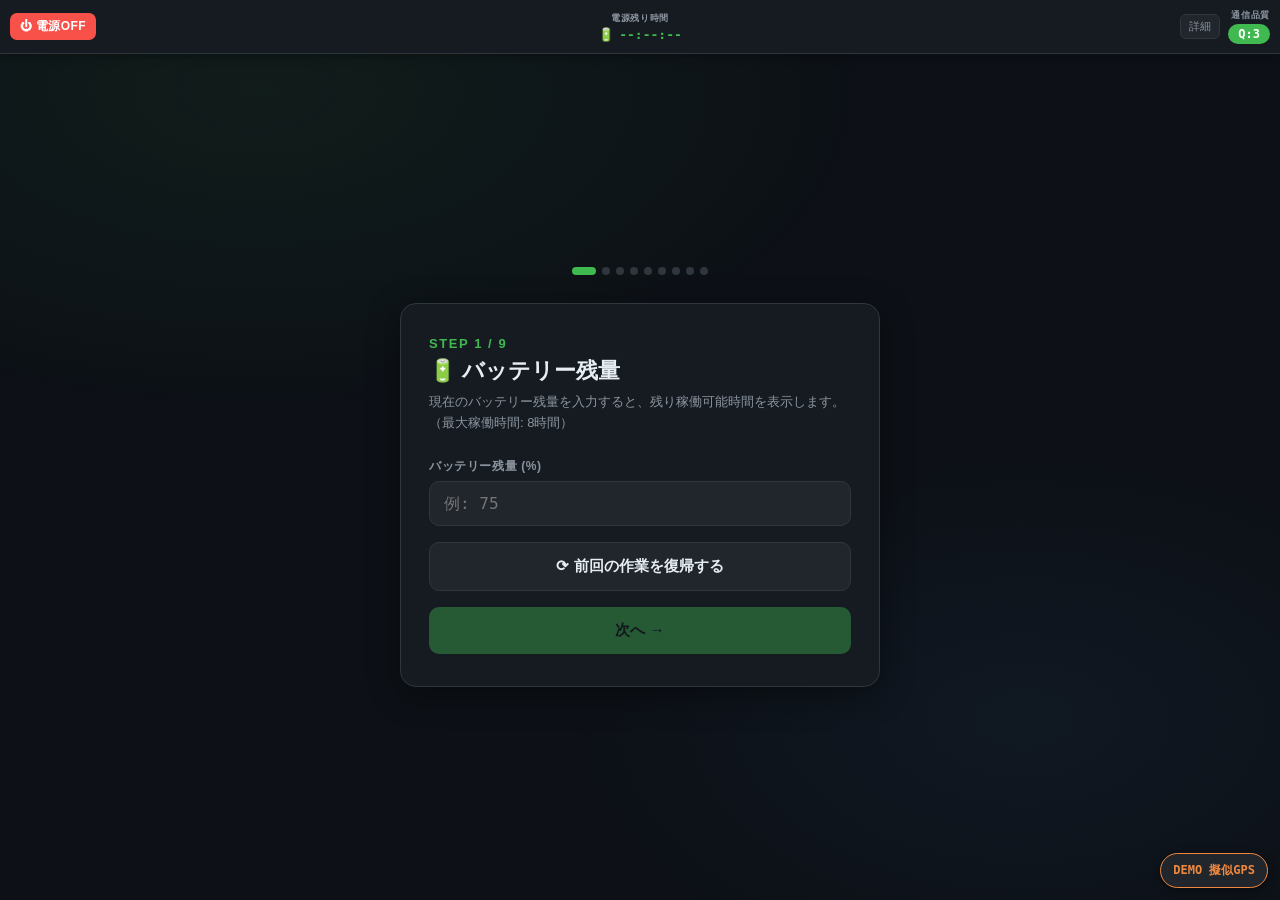
<file: docs/index.html>
<!DOCTYPE html>
<html lang="ja">
<head>
  <meta charset="UTF-8">
  <meta name="viewport" content="width=device-width, initial-scale=1.0">
  <title>Geo Field Studio（デモ）</title>

  <style>
    /* ===== CSS VARIABLES ===== */
    :root {
      --bg: #0d1117;
      --surface: #161b22;
      --surface2: #21262d;
      --border: #30363d;
      --accent: #3fb950;
      --accent2: #58a6ff;
      --warn: #f0883e;
      --danger: #f85149;
      --text: #e6edf3;
      --text2: #8b949e;
      --radius: 10px;
      --transition: 0.35s cubic-bezier(.4,0,.2,1);
    }

    * { box-sizing: border-box; margin: 0; padding: 0; }

    body {
      font-family: 'Noto Sans JP', sans-serif;
      background: var(--bg);
      color: var(--text);
      min-height: 100dvh;
      overflow-x: hidden;
    }

    /* ===== BACKGROUND TEXTURE ===== */
    body::before {
      content: '';
      position: fixed; inset: 0;
      background:
        radial-gradient(ellipse 80% 60% at 20% 10%, rgba(63,185,80,.07) 0%, transparent 60%),
        radial-gradient(ellipse 60% 50% at 80% 80%, rgba(88,166,255,.05) 0%, transparent 60%);
      pointer-events: none;
      z-index: 0;
    }

    /* ===== SCREENS ===== */
    .screen {
      position: fixed; top: 54px; left: 0; right: 0; bottom: 0;
      display: flex; flex-direction: column;
      align-items: center; justify-content: center;
      padding: 24px 20px;
      opacity: 0;
      pointer-events: none;
      transition: opacity var(--transition);
      overflow-y: auto;
      z-index: 1;
    }
    .screen.active {
      opacity: 1;
      pointer-events: all;
    }

    /* ===== CARD ===== */
    .card {
      background: var(--surface);
      border: 1px solid var(--border);
      border-radius: 16px;
      padding: 32px 28px;
      width: 100%;
      max-width: 480px;
      box-shadow: 0 8px 32px rgba(0,0,0,.4);
    }

    /* ===== STEP INDICATOR ===== */
    .step-indicator {
      display: flex; gap: 6px;
      justify-content: center;
      margin-bottom: 28px;
    }
    .step-dot {
      width: 8px; height: 8px;
      border-radius: 50%;
      background: var(--border);
      transition: background .3s, width .3s;
    }
    .step-dot.done { background: var(--accent); }
    .step-dot.current {
      background: var(--accent);
      width: 24px; border-radius: 4px;
    }

    /* ===== TYPOGRAPHY ===== */
    .screen-title {
      font-size: 13px; font-weight: 700;
      letter-spacing: .12em; text-transform: uppercase;
      color: var(--accent);
      margin-bottom: 6px;
    }
    h2 {
      font-size: 22px; font-weight: 700;
      line-height: 1.3;
      margin-bottom: 6px;
    }
    .screen-desc {
      font-size: 13px; color: var(--text2);
      line-height: 1.6;
      margin-bottom: 24px;
    }

    /* ===== INPUTS ===== */
    .field { margin-bottom: 16px; }
    .field label {
      display: block;
      font-size: 12px; font-weight: 700;
      letter-spacing: .05em; text-transform: uppercase;
      color: var(--text2);
      margin-bottom: 6px;
    }
    input[type="number"], input[type="text"], select {
      width: 100%;
      background: var(--surface2);
      border: 1px solid var(--border);
      border-radius: var(--radius);
      padding: 12px 14px;
      font-size: 16px;
      font-family: 'DM Mono', monospace;
      color: var(--text);
      outline: none;
      transition: border-color .2s;
    }
    input:focus, select:focus { border-color: var(--accent2); }
    select { font-family: 'Noto Sans JP', sans-serif; font-size: 15px; }

    /* ===== RADIO GROUP ===== */
    .radio-group { display: flex; flex-direction: column; gap: 10px; }
    .radio-option {
      display: flex; align-items: center; gap: 12px;
      background: var(--surface2);
      border: 1px solid var(--border);
      border-radius: var(--radius);
      padding: 14px 16px;
      cursor: pointer;
      transition: border-color .2s, background .2s;
    }
    .radio-option:has(input:checked) {
      border-color: var(--accent2);
      background: rgba(88,166,255,.06);
    }
    .radio-option input[type="radio"] { accent-color: var(--accent2); width: 18px; height: 18px; }
    .radio-option .opt-label { font-size: 14px; font-weight: 700; }
    .radio-option .opt-desc { font-size: 12px; color: var(--text2); margin-top: 2px; }

    /* ===== BUTTONS ===== */
    .btn {
      display: block; width: 100%;
      padding: 14px;
      border: none; border-radius: var(--radius);
      font-size: 15px; font-weight: 700;
      font-family: 'Noto Sans JP', sans-serif;
      cursor: pointer;
      transition: opacity .2s, transform .1s;
    }
    .btn:active { transform: scale(.98); }
    .btn:disabled { opacity: .4; cursor: not-allowed; }

    .btn-primary {
      background: var(--accent);
      color: #0d1117;
    }
    .btn-secondary {
      background: var(--surface2);
      color: var(--text);
      border: 1px solid var(--border);
      margin-top: 10px;
    }
    .btn-danger {
      background: var(--danger);
      color: #fff;
    }
    .btn-warn {
      background: var(--warn);
      color: #0d1117;
    }

    /* ===== BATTERY DISPLAY ===== */
    #battery-result {
      background: var(--surface2);
      border: 1px solid var(--border);
      border-radius: var(--radius);
      padding: 16px;
      text-align: center;
      margin: 16px 0;
      display: none;
    }
    #battery-result .batt-time {
      font-size: 36px; font-weight: 700;
      font-family: 'DM Mono', monospace;
      color: var(--accent);
    }
    #battery-result .batt-label { font-size: 12px; color: var(--text2); margin-top: 4px; }

    /* ===== STATUS / INFO BOX ===== */
    .info-box {
      background: var(--surface2);
      border: 1px solid var(--border);
      border-radius: var(--radius);
      padding: 14px 16px;
      font-size: 13px;
      color: var(--text2);
      margin: 12px 0;
      line-height: 1.7;
    }
    .info-box.success { border-color: var(--accent); color: var(--accent); }
    .info-box.error   { border-color: var(--danger); color: var(--danger); }
    .info-box.warn    { border-color: var(--warn);   color: var(--warn); }

    /* ===== GNSS STATUS BADGE ===== */
    .fix-badge {
      display: inline-block;
      padding: 3px 10px;
      border-radius: 999px;
      font-size: 12px; font-weight: 700;
      color: #fff;
    }

    /* ===== PROGRESS BAR ===== */
    .progress-track {
      width: 100%; height: 4px;
      background: var(--surface2);
      border-radius: 2px;
      overflow: hidden;
      margin: 8px 0;
    }
    .progress-fill {
      height: 100%;
      background: var(--accent);
      border-radius: 2px;
      transition: width .4s ease;
    }

    /* ===== BACK BUTTON ===== */
    .btn-back {
      background: none;
      border: none;
      color: var(--text2);
      font-size: 13px;
      font-family: 'Noto Sans JP', sans-serif;
      cursor: pointer;
      padding: 0 0 16px 0;
      display: inline-flex;
      align-items: center;
      gap: 4px;
      transition: color .2s;
      width: auto;
    }
    .btn-back:hover { color: var(--text); }

    /* ===== TOP BAR ===== */
    #top-bar {
      position: fixed; top: 0; left: 0; right: 0;
      z-index: 300;
      height: 54px;
      background: var(--surface);
      border-bottom: 1px solid var(--border);
      display: flex;
      align-items: center;
      padding: 0 10px;
      box-shadow: 0 2px 8px rgba(0,0,0,.35);
    }
    .tb-cell {
      flex: 1;
      display: flex;
      flex-direction: column;
      align-items: flex-start;
      gap: 2px;
    }
    .tb-cell.tb-center { align-items: center; }
    .tb-cell.tb-right  { align-items: flex-end; }
    .tb-label {
      font-size: 9px; font-weight: 700;
      letter-spacing: .08em; text-transform: uppercase;
      color: var(--text2);
    }

    #shutdown-btn {
      background: var(--danger);
      border: none;
      border-radius: 7px;
      padding: 5px 10px;
      font-size: 12px; font-weight: 700;
      font-family: 'Noto Sans JP', sans-serif;
      color: #fff;
      cursor: pointer;
      display: flex; align-items: center; gap: 4px;
      transition: opacity .2s, transform .1s;
      letter-spacing: .03em;
      white-space: nowrap;
    }
    #shutdown-btn:hover { opacity: .85; }
    #shutdown-btn:active { transform: scale(.96); }

    #battery-bar {
      font-size: 13px; font-weight: 700;
      font-family: 'DM Mono', monospace;
      color: var(--accent);
      display: flex; align-items: center; gap: 5px;
      white-space: nowrap;
    }
    #battery-bar.warn   { color: var(--warn); }
    #battery-bar.danger { color: var(--danger); }

    #gnss-mini {
      font-size: 12px;
      font-family: 'DM Mono', monospace;
      color: var(--text2);
      display: flex; align-items: center;
    }

    /* ===== DISTANCE BOX (fixed bottom-right, non-draggable) ===== */
    #distance {
      position: fixed;
      font-size: 13px;
      text-align: center;
      bottom: 20px; right: 20px;
      width: 220px;
      max-height: 55vh;
      background: var(--surface);
      border: 1px solid var(--border);
      border-radius: 14px;
      padding: 12px;
      z-index: 9999;
      box-sizing: border-box;
      overflow: auto;
      touch-action: pan-y;
      cursor: default;
      display: none;
      box-shadow: 0 8px 32px rgba(0,0,0,.5);
    }
    /* ドラッグハンドルは非表示 */
    #distance-handle { display: none; }

    /* ===== target_view ===== */
    #target_view {
      font-size: 11px;
      font-family: 'DM Mono', monospace;
      white-space: pre-wrap;
      color: var(--text2);
      padding: 0 16px 8px;
    }

    /* ===== POINT LIST ===== */
    .point-list {
      max-height: 200px;
      overflow-y: auto;
      margin: 12px 0;
      border: 1px solid var(--border);
      border-radius: var(--radius);
    }
    .point-item {
      display: flex; align-items: center; gap: 10px;
      padding: 8px 12px;
      font-size: 12px;
      font-family: 'DM Mono', monospace;
      border-bottom: 1px solid var(--border);
      color: var(--text2);
    }
    .point-item:last-child { border-bottom: none; }
    .point-item.reached { color: var(--accent); }
    .point-item .p-num {
      font-weight: 700; min-width: 28px;
      color: var(--text2);
    }
    .point-item.reached .p-num { color: var(--accent); }
    .p-check { margin-left: auto; }

    /* ===== ARRIVAL LOG ===== */
    .log-entry {
      background: var(--surface2);
      border: 1px solid var(--border);
      border-radius: 8px;
      padding: 10px 14px;
      margin-bottom: 8px;
      font-size: 12px;
      font-family: 'DM Mono', monospace;
      color: var(--text2);
      line-height: 1.7;
    }
    .log-entry .log-num {
      font-weight: 700;
      color: var(--accent);
    }

    /* ===== HIDDEN ===== */
    .hidden { display: none !important; }

    /* ===== SPINNER ===== */
    .spinner {
      display: inline-block;
      width: 20px; height: 20px;
      border: 2px solid var(--border);
      border-top-color: var(--accent);
      border-radius: 50%;
      animation: spin .8s linear infinite;
      vertical-align: middle;
      margin-right: 6px;
    }
    @keyframes spin { to { transform: rotate(360deg); } }

    /* ===== DIRECTION CANVAS ===== */
    #direction-arrow { display: block; margin: 0 auto; }

    /* ===== SCROLLBAR ===== */
    ::-webkit-scrollbar { width: 4px; }
    ::-webkit-scrollbar-track { background: var(--surface2); }
    ::-webkit-scrollbar-thumb { background: var(--border); border-radius: 2px; }

    /* ===== MOBILE ADJUST ===== */
    @media (max-width: 480px) {
      .card { padding: 24px 18px; }
      h2 { font-size: 19px; }
    }

    /* ===== position_view inside distance box ===== */
    #position_view {
      font-size: 12px;
      font-family: 'DM Mono', monospace;
      white-space: pre-wrap;
      text-align: left;
      padding: 6px 12px;
      color: var(--text);
    }

    /* ===== nav button row ===== */
    .nav-row {
      display: flex; gap: 8px;
      margin-top: 10px;
    }
    .nav-row .btn { flex: 1; font-size: 13px; padding: 10px; }

    /* input-error */
    input.input-error { border-color: var(--danger) !important; }
  </style>

  <!-- Google Maps は削除済み -->
  <!-- デモ版: ラズパイの API をブラウザ内で再現する（tools/build_demo.py が挿入） -->
  <script src="demo/geographiclib-geodesic.min.js"></script>
  <script src="demo/mock-server.js"></script>
</head>

<body>

<!-- ========== TOP BAR ========== -->
<div id="top-bar">
  <div class="tb-cell">
    <button id="shutdown-btn" onclick="shutdownPi()" title="Raspberry Pi をシャットダウン">
      ⏻ 電源OFF
    </button>
  </div>
  <div class="tb-cell tb-center">
    <div class="tb-label">電源残り時間</div>
    <div id="battery-bar">🔋 <span id="battery-bar-time">--:--:--</span></div>
  </div>
  <div class="tb-cell tb-right" style="flex-direction:row; justify-content:flex-end; align-items:center; gap:8px;">
    <button id="debug-toggle-btn" onclick="toggleDebugPanel()" style="padding:4px 8px; font-size:11px; font-family:'DM Mono',monospace; background:var(--surface2); border:1px solid var(--border); border-radius:6px; color:var(--text2); cursor:pointer;">詳細</button>
    <div style="display:flex; flex-direction:column; align-items:flex-end; gap:2px;">
      <div class="tb-label">通信品質</div>
      <div id="gnss-mini"><span id="gnss-mini-status">初期化中</span></div>
    </div>
  </div>
</div>

<!-- ========== SCREEN 1: BATTERY ========== -->
<div class="screen active" id="screen-1">
  <div class="step-indicator" id="steps-1"></div>
  <div class="card">
    <div class="screen-title">Step 1 / 9</div>
    <h2>🔋 バッテリー残量</h2>
    <p class="screen-desc">現在のバッテリー残量を入力すると、残り稼働可能時間を表示します。（最大稼働時間: 8時間）</p>

    <div class="field">
      <label>バッテリー残量 (%)</label>
      <input type="number" id="battery-pct" min="0" max="100" step="1" placeholder="例: 75">
    </div>

    <div id="battery-result">
      <div class="batt-time" id="battery-time-display">--:--</div>
      <div class="batt-label">残り稼働可能時間</div>
    </div>

    <button class="btn btn-secondary" id="btn-resume" onclick="resumeSession()">
      ⟳ 前回の作業を復帰する
    </button>
    <div id="resume-status" class="info-box hidden"></div>

    <button class="btn btn-primary" id="btn-1-next" onclick="startBatteryCountdown(); goToScreen(2)" style="margin-top:16px;" disabled>
      次へ →
    </button>
</div>
</div>
<div class="screen" id="screen-2">
  <div class="step-indicator" id="steps-2"></div>
  <div class="card">
    <button class="btn-back" onclick="goToScreen(1)">← 前の画面へ</button>
    <div class="screen-title">Step 2 / 9</div>
    <h2>🧭 コンパス許可</h2>
    <p class="screen-desc">方向矢印表示のため、デバイスのコンパス（方位センサー）へのアクセスを許可してください。</p>

    <div id="compass-status" class="info-box">コンパスの許可が必要です</div>

    <button class="btn btn-primary" id="btn-compass" onclick="requestCompass()">
      コンパスを有効化する
    </button>
    <button class="btn btn-secondary" onclick="goToScreen(3)">スキップ（PCなど）</button>
</div>
</div>

<!-- ========== SCREEN 3: GNSS START ========== -->
<div class="screen" id="screen-3">
  <div class="step-indicator" id="steps-3"></div>
  <div class="card">
    <button class="btn-back" onclick="goToScreen(2)">← 前の画面へ</button>
    <div class="screen-title">Step 3 / 9</div>
    <h2>📡 現在地の取得</h2>
    <p class="screen-desc">GNSSレシーバーからの位置情報の受信を開始します。</p>

    <div id="gnss-start-status" class="info-box">まだ開始していません</div>
    <div id="gnss-live" class="info-box hidden"></div>

    <button class="btn btn-primary" id="btn-start-gnss" onclick="startGNSS()">
      現在地の取得を開始
    </button>
    <button class="btn btn-secondary" id="btn-3-next" onclick="goToScreen(4)" disabled>
      次へ →
    </button>
</div>
</div>

<!-- ========== SCREEN 4: BASE POINT ========== -->
<div class="screen" id="screen-4">
  <div class="step-indicator" id="steps-4"></div>
  <div class="card">
    <button class="btn-back" onclick="goToScreen(3)">← 前の画面へ</button>
    <div class="screen-title">Step 4 / 9</div>
    <h2>📍 基準点（CP）の設定</h2>
    <p class="screen-desc">植林の基準となる地点を設定します。</p>

    <div class="field">
      <label>設定方法</label>
      <select id="cp_mode" autocomplete="off" onchange="toggleCPMode()">
        <option value="auto" data-desc="GNSSで現在地を測定して基準点に設定" selected>現在地から取得（10秒平均）</option>
        <option value="manual" data-desc="既知の座標を直接入力">緯度経度を手入力</option>
        <option value="plan" data-desc="植林座標の JSON を読み込んでナビへ直行">計画ファイルから読み込む</option>
      </select>
      <div id="cp_mode_desc" style="font-size:12px; color:var(--text2); margin-top:6px;">GNSSで現在地を測定して基準点に設定</div>
    </div>

    <!-- PLAN MODE -->
    <div id="cp-plan" class="hidden">
      <button class="btn btn-secondary" style="margin-top:0;" onclick="document.getElementById('plan-file').click()">
        📂 ファイルを選ぶ（JSON）
      </button>
      <input type="file" id="plan-file" accept=".json,application/json" class="hidden" onchange="loadPlanFile(this)">
      <div id="plan-status" class="info-box hidden"></div>
      <div id="plan-select-wrap" class="field hidden">
        <label>作業する区画</label>
        <select id="plan-plot-select"></select>
      </div>
      <button class="btn btn-primary hidden" id="btn-plan-start" onclick="startPlanPlot(Number(document.getElementById('plan-plot-select').value))">
        この区画でナビ開始 →
      </button>
    </div>

    <!-- AUTO MODE -->
    <div id="cp-auto">
      <button class="btn btn-primary" id="get_cp_button" onclick="getCPPosition()">
        現在地を取得（10秒平均）
      </button>
      <div id="cp_status" class="info-box hidden"></div>
    </div>

    <!-- MANUAL MODE -->
    <div id="cp-manual" class="hidden">
      <div class="field">
        <label>貼付け（緯度, 経度）</label>
        <input type="text" id="cp_paste" placeholder="32.87..., 130.74..." onblur="tryPasteCP()">
      </div>
      <div class="field">
        <label>CP 緯度</label>
        <input type="text" id="cp_lat" inputmode="decimal" readonly>
      </div>
      <div class="field">
        <label>CP 経度</label>
        <input type="text" id="cp_lon" inputmode="decimal" readonly>
      </div>
      <button class="btn btn-secondary" onclick="validateAndLockCP()">座標を確定</button>
      <div id="cp_manual_status" class="info-box hidden"></div>
    </div>



    <button class="btn btn-primary" id="btn-4-next" onclick="goToScreen(5)" disabled style="margin-top:16px;">
      次へ →
    </button>
</div>
</div>

<!-- ========== SCREEN 5: TREE PARAMS ========== -->
<div class="screen" id="screen-5">
  <div class="step-indicator" id="steps-5"></div>
  <div class="card">
    <button class="btn-back" onclick="goToScreen(4)">← 前の画面へ</button>
    <div class="screen-title">Step 5 / 9</div>
    <h2>🌲 植林パラメータ</h2>
    <p class="screen-desc">植林間隔と本数を指定してください。</p>

    <div id="tree-preview-wrap" style="margin-bottom:20px;">
      <canvas id="tree-preview-canvas" width="260" height="220" style="display:block; margin:0 auto; max-width:100%;"></canvas>
      <div id="tree-preview-info" style="font-size:12px; color:var(--text2); text-align:center; margin-top:8px; line-height:1.6;"></div>
    </div>

    <div class="field">
      <label>縦方向</label>
      <div style="display:flex; gap:10px;">
        <div style="flex:1;">
          <div style="font-size:11px; color:var(--text2); margin-bottom:4px;">間隔 (m)</div>
          <input type="number" id="tree_space_height" step="0.1" min="0.1" placeholder="例: 2.0">
        </div>
        <div style="flex:1;">
          <div style="font-size:11px; color:var(--text2); margin-bottom:4px;">本数</div>
          <input type="number" id="tree_height" step="1" min="1" placeholder="例: 10">
        </div>
      </div>
    </div>
    <div class="field">
      <label>横方向</label>
      <div style="display:flex; gap:10px;">
        <div style="flex:1;">
          <div style="font-size:11px; color:var(--text2); margin-bottom:4px;">間隔 (m)</div>
          <input type="number" id="tree_space_width" step="0.1" min="0.1" placeholder="例: 2.0">
        </div>
        <div style="flex:1;">
          <div style="font-size:11px; color:var(--text2); margin-bottom:4px;">本数</div>
          <input type="number" id="tree_width" step="1" min="1" placeholder="例: 10">
        </div>
      </div>
    </div>

    <button class="btn btn-primary" id="btn-5-next" onclick="validateTreeParams()" style="margin-top:8px;">
      次へ →
    </button>
</div>
</div>

<!-- ========== SCREEN 6: AZIMUTH ========== -->
<div class="screen" id="screen-6">
  <div class="step-indicator" id="steps-6"></div>
  <div class="card">
    <button class="btn-back" onclick="goToScreen(5)">← 前の画面へ</button>
    <div class="screen-title">Step 6 / 9</div>
    <h2>🧭 方位角の指定</h2>
    <p class="screen-desc">植林ポイントを配置する方向（方位角）を決定します。</p>

    <div class="radio-group" style="margin-bottom:16px;">
      <label class="radio-option">
        <input type="radio" id="mode_ref" name="azimuth_mode" value="ref" checked onchange="toggleAzimuthInput()">
        <div>
          <div class="opt-label">参照点を現在地で指定</div>
          <div class="opt-desc">現在地をその場で測定して方位角を算出</div>
        </div>
      </label>
      <label class="radio-option">
        <input type="radio" id="mode_manual" name="azimuth_mode" value="manual" onchange="toggleAzimuthInput()">
        <div>
          <div class="opt-label">方位角を手入力</div>
          <div class="opt-desc">0〜360° で直接入力</div>
        </div>
      </label>
    </div>

    <!-- REF MODE -->
    <div id="ref-inputs">
      <button class="btn btn-primary" id="get_ref_button" onclick="getRefPosition()">
        参照点の位置情報を取得
      </button>
      <div class="field" style="margin-top:12px;">
        <label>参照点 緯度</label>
        <input type="text" id="ref_lat" readonly>
      </div>
      <div class="field">
        <label>参照点 経度</label>
        <input type="text" id="ref_lon" readonly>
      </div>
    </div>

    <!-- MANUAL AZIMUTH -->
    <div id="manual-azimuth-input" class="hidden">
      <div class="field">
        <label>方位角 (度)</label>
        <input type="number" id="manual_azimuth" min="0" max="360" step="0.1" placeholder="例: 0.0 (北)">
      </div>
    </div>

    <div id="azimuth-status" class="info-box hidden"></div>

    <button class="btn btn-primary" id="btn-calculate" onclick="calculatePoints()" style="margin-top:8px;">
      植林ポイントを決定して次へ →
    </button>
</div>
</div>

<!-- ========== SCREEN 7: ARRIVAL RADIUS ========== -->
<div class="screen" id="screen-7">
  <div class="step-indicator" id="steps-7"></div>
  <div class="card">
    <button class="btn-back" onclick="goToScreen(radiusBackScreen)">← 前の画面へ</button>
    <div class="screen-title">Step 7 / 9</div>
    <h2>🎯 到達半径の指定</h2>
    <p class="screen-desc">目標地点からこの距離以内に入ったら「到着」と判定します。</p>

    <div class="field">
      <label>到達半径 (cm)</label>
      <input type="number" id="arrival_radius_cm" min="1" step="1" value="10" inputmode="decimal">
    </div>
    <div class="nav-row" style="margin-bottom:8px;">
      <button class="btn btn-secondary" style="margin-top:0;" onclick="setArrivalRadiusPreset(10)">10 cm</button>
      <button class="btn btn-secondary" style="margin-top:0;" onclick="setArrivalRadiusPreset(30)">30 cm</button>
      <button class="btn btn-secondary" style="margin-top:0;" onclick="setArrivalRadiusPreset(100)">1 m</button>
    </div>

    <div id="radius-status" class="info-box hidden"></div>

    <button class="btn btn-primary" onclick="applyArrivalRadius()" style="margin-top:8px;">
      ナビ開始 →
    </button>
</div>
</div>

<!-- ========== SCREEN 8: NAVIGATION ========== -->
<div class="screen" id="screen-8" style="gap:0; padding:16px 20px 32px; justify-content:space-between;">
  <div class="step-indicator" id="steps-8"></div>

  <!-- 矢印 + 距離(cm) -->
  <div style="display:flex; flex-direction:column; align-items:center; flex:1; justify-content:center; gap:10px;">
    <canvas id="direction-arrow" width="220" height="220"></canvas>
    <div id="nav-dist-cm" style="font-size:52px; font-weight:700; font-family:'DM Mono',monospace; color:var(--accent); line-height:1;">--</div>
    <div style="font-size:14px; color:var(--text2); letter-spacing:.05em;">cm</div>
    <div id="nav-radius" style="font-size:12px; color:var(--text2);">到達半径 10 cm</div>
  </div>

  <!-- 進捗 -->
  <div style="width:100%; max-width:400px; margin:0 auto 16px;">
    <div style="display:flex; align-items:center; gap:10px; margin-bottom:6px; justify-content:center;">
      <span style="font-size:13px; color:var(--text2);">進捗</span>
      <span id="nav-progress-text" style="font-size:13px; font-family:'DM Mono',monospace;">0 / 0</span>
    </div>
    <div class="progress-track">
      <div class="progress-fill" id="nav-progress-bar" style="width:0%"></div>
    </div>
  </div>

  <!-- 前へ戻る + スキップ + DBG -->
  <div class="nav-row" style="width:100%; max-width:400px; margin:0 auto 12px;">
    <button class="btn btn-secondary" id="prev_point_button" onclick="goBackToPreviousPoint()" disabled>← 前へ戻る</button>
    <button class="btn btn-secondary" id="skip_point_button" onclick="skipCurrentPoint()" disabled>スキップ →</button>
  </div>

  <!-- 完了 -->
  <button class="btn btn-primary" id="btn-8-next" onclick="goToScreen(9)" disabled style="width:100%; max-width:400px; margin:0 auto; display:block;">
    完了
  </button>
</div>

<!-- ========== SCREEN 9: FINISH ========== -->
<div class="screen" id="screen-9">
  <div class="step-indicator" id="steps-9"></div>
  <div class="card">
    <button class="btn-back" onclick="goToScreen(8)">← 前の画面へ</button>
    <div class="screen-title">Step 9 / 9</div>
    <h2>🎉 作業完了</h2>
    <p class="screen-desc">すべての植林ポイントへの誘導が完了しました。到着ログをダウンロードできます。</p>

    <div id="finish-summary" class="info-box success"></div>

    <button class="btn btn-primary" onclick="downloadArrivalsCSV()" style="margin-top:16px;">
      📥 到着ログ CSV をダウンロード
    </button>
    <button class="btn btn-secondary" onclick="clearArrivals()">
      🗑️ 到着ログをクリア
    </button>
  </div>
</div>

<!-- ========== FLOATING DISTANCE BOX ========== -->
<div id="distance">
  <!-- filled by initializeDistanceView() -->
</div>

<!-- ========== GNSS MONITOR (hidden, used by script) ========== -->
<pre id="target_view" style="display:none;"></pre>
<div id="status" style="display:none;"></div>

<!-- ========== DEBUG PANEL ========== -->
<div id="debug-panel" style="
  display:none; position:fixed; top:60px; left:8px; right:8px;
  max-height:60vh; overflow-y:auto; z-index:99999;
  background:#0d1117; border:1.5px solid #f85149;
  border-radius:12px; font-family:'DM Mono',monospace; font-size:11px;
  color:#e6edf3; box-shadow:0 8px 32px rgba(248,81,73,.35);
">
  <div style="
    display:flex; align-items:center; justify-content:space-between;
    padding:8px 12px; border-bottom:1px solid #30363d;
    background:#161b22; border-radius:12px 12px 0 0;
  ">
    <span style="font-weight:700; color:#f85149; letter-spacing:.06em;">🐛 DEBUG PANEL — STEP7</span>
    <button onclick="document.getElementById('debug-panel').style.display='none'"
      style="background:#f85149;border:none;border-radius:6px;color:#fff;
             padding:2px 8px;font-size:12px;cursor:pointer;font-weight:700;">✕</button>
  </div>

  <!-- State grid -->
  <div style="display:grid; grid-template-columns:1fr 1fr; gap:1px; background:#30363d; border-bottom:1px solid #30363d;">
    <div style="background:#0d1117; padding:8px 10px;">
      <div style="color:#8b949e; font-size:10px; margin-bottom:2px;">WATCH LOOP</div>
      <div id="dbg-watch" style="color:#3fb950;">--</div>
    </div>
    <div style="background:#0d1117; padding:8px 10px;">
      <div style="color:#8b949e; font-size:10px; margin-bottom:2px;">IN-FLIGHT</div>
      <div id="dbg-inflight">--</div>
    </div>
    <div style="background:#0d1117; padding:8px 10px;">
      <div style="color:#8b949e; font-size:10px; margin-bottom:2px;">POINT IDX / TOTAL</div>
      <div id="dbg-idx">--</div>
    </div>
    <div style="background:#0d1117; padding:8px 10px;">
      <div style="color:#8b949e; font-size:10px; margin-bottom:2px;">COMPASS °</div>
      <div id="dbg-compass">--</div>
    </div>
    <div style="background:#0d1117; padding:8px 10px;">
      <div style="color:#8b949e; font-size:10px; margin-bottom:2px;">CURRENT LAT</div>
      <div id="dbg-lat">--</div>
    </div>
    <div style="background:#0d1117; padding:8px 10px;">
      <div style="color:#8b949e; font-size:10px; margin-bottom:2px;">CURRENT LON</div>
      <div id="dbg-lon">--</div>
    </div>
    <div style="background:#0d1117; padding:8px 10px;">
      <div style="color:#8b949e; font-size:10px; margin-bottom:2px;">LAST DIST (m)</div>
      <div id="dbg-dist">--</div>
    </div>
    <div style="background:#0d1117; padding:8px 10px;">
      <div style="color:#8b949e; font-size:10px; margin-bottom:2px;">THRESHOLD (m)</div>
      <div id="dbg-thresh">--</div>
    </div>
    <div style="background:#0d1117; padding:8px 10px;">
      <div style="color:#8b949e; font-size:10px; margin-bottom:2px;">FIX QUALITY</div>
      <div id="dbg-fix">--</div>
    </div>
    <div style="background:#0d1117; padding:8px 10px;">
      <div style="color:#8b949e; font-size:10px; margin-bottom:2px;">LAST POLL AGO</div>
      <div id="dbg-poll-age">--</div>
    </div>
    <div style="background:#0d1117; padding:8px 10px;">
      <div style="color:#8b949e; font-size:10px; margin-bottom:2px;">CPU TEMP</div>
      <div id="dbg-temp">--</div>
    </div>
    <div style="background:#0d1117; padding:8px 10px;">
      <div style="color:#8b949e; font-size:10px; margin-bottom:2px;">GNSS接続</div>
      <div id="dbg-gnss-conn">--</div>
    </div>
  </div>

  <!-- Target coords -->
  <div style="padding:8px 10px; border-bottom:1px solid #30363d;">
    <div style="color:#8b949e; font-size:10px; margin-bottom:2px;">TARGET POINT COORDS [lon, lat]</div>
    <div id="dbg-target" style="color:#58a6ff;">--</div>
  </div>

  <!-- Log -->
  <div style="padding:8px 10px 4px;">
    <div style="display:flex;justify-content:space-between;align-items:center;margin-bottom:4px;">
      <span style="color:#8b949e; font-size:10px;">EVENT LOG (最新20件)</span>
      <button onclick="debugClearLog()"
        style="background:#21262d;border:1px solid #30363d;border-radius:4px;
               color:#8b949e;font-size:10px;padding:1px 6px;cursor:pointer;">CLR</button>
    </div>
    <div id="dbg-log" style="max-height:120px; overflow-y:auto; color:#8b949e; line-height:1.7;"></div>
  </div>
</div>


<!-- ========== HIDDEN FORM FIELDS (used by script.js logic) ========== -->
<!-- shape is fixed to "tree" -->
<input type="hidden" id="shape" value="tree">
<!-- 到達判定の閾値は STEP7 で指定（arrival_radius_cm）。この値は使っていない -->
<input type="hidden" id="threshold-selector" value="high">

<script>
// ===== SESSION PERSISTENCE =====
const SESSION_KEY = 'gfs_session_v1';

function saveSession(patch) {
  let s = {};
  try { s = JSON.parse(localStorage.getItem(SESSION_KEY) || '{}'); } catch {}
  Object.assign(s, patch);
  localStorage.setItem(SESSION_KEY, JSON.stringify(s));
}

function loadSession() {
  try { return JSON.parse(localStorage.getItem(SESSION_KEY) || '{}'); } catch { return {}; }
}

// ===== STEP DOTS =====
function renderStepDots() {
  const total = 9;
  for (let s = 1; s <= total; s++) {
    const el = document.getElementById(`steps-${s}`);
    if (!el) continue;
    el.innerHTML = '';
    for (let i = 1; i <= total; i++) {
      const d = document.createElement('div');
      d.className = 'step-dot' + (i < s ? ' done' : i === s ? ' current' : '');
      el.appendChild(d);
    }
  }
}
// ===== SCREEN TRANSITION =====
let currentScreen = 1;
function goToScreen(n) {
  const prev = document.getElementById(`screen-${currentScreen}`);
  const next = document.getElementById(`screen-${n}`);
  if (!next) return;
  // STEP8（ナビ）を離れるときは電力モニタのポーリングを止める
  if (currentScreen === 8 && n !== 8 && typeof stopPowerMonitor === 'function') {
    stopPowerMonitor();
  }
  prev.classList.remove('active');
  // fade: wait 1 frame then activate
  requestAnimationFrame(() => {
    requestAnimationFrame(() => {
      next.classList.add('active');
    });
  });
  currentScreen = n;
  saveSession({ currentScreen: n });

  document.getElementById('distance').style.display = 'none';

  if (n === 8) {
    startNavigation();
  }
  if (n === 9) {
    renderFinishScreen();
  }
}

// ===== BATTERY COUNTDOWN =====
let batteryEndTime = null;
let batteryCountdownInterval = null;

function startBatteryCountdown() {
  const pct = parseFloat(document.getElementById('battery-pct').value);
  if (isNaN(pct) || pct < 0 || pct > 100) return;
  const totalMs = (pct / 100) * 8 * 60 * 60 * 1000;
  batteryEndTime = Date.now() + totalMs;
  saveSession({ batteryEndTime });
  if (batteryCountdownInterval) clearInterval(batteryCountdownInterval);
  batteryCountdownInterval = setInterval(updateBatteryBar, 1000);
  updateBatteryBar();
}

function updateBatteryBar() {
  if (!batteryEndTime) return;
  const remaining = Math.max(0, batteryEndTime - Date.now());
  const h = Math.floor(remaining / 3600000);
  const m = Math.floor((remaining % 3600000) / 60000);
  const s = Math.floor((remaining % 60000) / 1000);
  document.getElementById('battery-bar-time').textContent =
    `${h}:${String(m).padStart(2,'0')}:${String(s).padStart(2,'0')}`;
  const bar = document.getElementById('battery-bar');
  bar.className = remaining < 20 * 60 * 1000 ? 'danger' : remaining < 60 * 60 * 1000 ? 'warn' : '';
  if (remaining <= 0) clearInterval(batteryCountdownInterval);
}

// ===== BATTERY =====
function setupBatteryInput() {
  document.getElementById('battery-pct').addEventListener('input', function() {
  const pct = parseFloat(this.value);
  const resultEl = document.getElementById('battery-result');
  const timeEl = document.getElementById('battery-time-display');
  const nextBtn = document.getElementById('btn-1-next');

  if (isNaN(pct) || pct < 0 || pct > 100) {
    resultEl.style.display = 'none';
    nextBtn.disabled = true;
    return;
  }
  const totalMins = (pct / 100) * 8 * 60;
  const h = Math.floor(totalMins / 60);
  const m = Math.round(totalMins % 60);
  timeEl.textContent = `${h}時間 ${String(m).padStart(2,'0')}分`;
  resultEl.style.display = 'block';
  nextBtn.disabled = false;

  saveSession({ batteryPct: pct });
  });
}

// ===== RESUME =====
function resumeSession() {
  const s = loadSession();
  const statusEl = document.getElementById('resume-status');
  statusEl.classList.remove('hidden');

  if (!s.currentScreen || s.currentScreen < 2) {
    statusEl.className = 'info-box error';
    statusEl.textContent = '保存されたセッションが見つかりません。';
    return;
  }

  // Restore battery
  if (s.batteryPct !== undefined) {
    const el = document.getElementById('battery-pct');
    el.value = s.batteryPct;
    el.dispatchEvent(new Event('input'));
  }

  // Restore battery countdown
  if (s.batteryEndTime && s.batteryEndTime > Date.now()) {
    batteryEndTime = s.batteryEndTime;
    if (batteryCountdownInterval) clearInterval(batteryCountdownInterval);
    batteryCountdownInterval = setInterval(updateBatteryBar, 1000);
    updateBatteryBar();
  }

  // Restore CP
  if (s.cp_lat && s.cp_lon) {
    const latEl = document.getElementById('cp_lat');
    const lonEl = document.getElementById('cp_lon');
    if (latEl) { latEl.value = s.cp_lat; latEl.readOnly = true; }
    if (lonEl) { lonEl.value = s.cp_lon; lonEl.readOnly = true; }
    document.getElementById('btn-4-next').disabled = false;
  }

  // Restore tree params
  if (s.tree_space_height) document.getElementById('tree_space_height').value = s.tree_space_height;
  if (s.tree_space_width)  document.getElementById('tree_space_width').value  = s.tree_space_width;
  if (s.tree_height) document.getElementById('tree_height').value = s.tree_height;
  if (s.tree_width)  document.getElementById('tree_width').value  = s.tree_width;
  drawTreePreview();

  // Restore ref
  if (s.ref_lat) document.getElementById('ref_lat').value = s.ref_lat;
  if (s.ref_lon) document.getElementById('ref_lon').value = s.ref_lon;

  // Restore corners
  if (s.corners && s.corners.length > 0) {
    corners = s.corners;
    nextPointIndex = s.nextPointIndex || 0;
    reached = s.reached || new Array(corners.length).fill(false);
  }

  // Restore arrival radius
  if (s.arrivalRadiusCm) {
    document.getElementById('arrival_radius_cm').value = s.arrivalRadiusCm;
    setArrivalThreshold(s.arrivalRadiusCm);
  }
  if (s.radiusBackScreen) radiusBackScreen = s.radiusBackScreen;

  // Restore arrival logs
  if (s.arrivalLogs && Array.isArray(s.arrivalLogs)) {
    arrivalLogs = s.arrivalLogs;
  }

  // STEP3以降に復帰する場合はコンパスと GNSS + 誘導システムを再起動
  if (s.currentScreen >= 3) {
    restartCompass();
    ensureGnssWatching();
  }

  statusEl.className = 'info-box success';
  statusEl.textContent = `セッションを復帰します。画面 ${s.currentScreen} から再開します。`;

  setTimeout(() => {
    goToScreen(Math.max(2, s.currentScreen));
    if (s.currentScreen >= 8) {
      document.getElementById('btn-8-next').disabled = nextPointIndex >= corners.length;
      updateNavProgress();
      updateNavButtons();
    }
  }, 800);
}

// コンパスを（再）起動する。ボタンクリックから呼ぶこと（iOS の requestPermission はユーザー操作が必要）
function restartCompass() {
  if (typeof DeviceOrientationEvent !== 'undefined' &&
      typeof DeviceOrientationEvent.requestPermission === 'function') {
    DeviceOrientationEvent.requestPermission()
      .then(state => { if (state === 'granted') listenOrientation(); })
      .catch(() => {});
  } else {
    listenOrientation();
  }
}

// GNSS の位置取得ループを（未開始なら）開始する
function ensureGnssWatching() {
  if (gnssStarted) return;
  gnssStarted = true;
  startWatching();
}

// ===== PLAN IMPORT (geo-field-studio-plan JSON) =====
// 計画ファイルの corners は [経度, 緯度] で、/calculate の結果と同じ形式なのでそのまま誘導に使う
let importedPlots = [];

function showPlanStatus(kind, text) {
  const el = document.getElementById('plan-status');
  el.className = 'info-box ' + kind;
  el.style.margin = '10px 0';
  el.style.padding = '10px 14px';
  el.textContent = text;
}

function loadPlanFile(input) {
  const file = input.files && input.files[0];
  input.value = ''; // 同じファイルを再選択できるように
  if (!file) return;
  const reader = new FileReader();
  reader.onload = () => {
    try {
      importedPlots = parsePlan(JSON.parse(reader.result));
      showPlanStatus('success', `✓ ${file.name}（${importedPlots.length} 区画）`);
    } catch (e) {
      importedPlots = [];
      showPlanStatus('error', `✕ 読み込めません：${e.message}`);
    }
    renderPlotChoices();
  };
  reader.onerror = () => showPlanStatus('error', '✕ ファイルを読み込めませんでした');
  reader.readAsText(file);
}

function parsePlan(plan) {
  if (plan?.format !== 'geo-field-studio-plan') throw new Error('geo-field-studio-plan 形式のファイルではありません');
  if (!Array.isArray(plan.plots)) throw new Error('区画（plots）がありません');
  const plots = plan.plots.map((p, i) => {
    const name = p?.name || `区画${i + 1}`;
    const pts = (Array.isArray(p?.corners) ? p.corners : []).map(c => [Number(c?.[0]), Number(c?.[1])]);
    const bad = pts.findIndex(([lon, lat]) =>
      !Number.isFinite(lon) || !Number.isFinite(lat) || Math.abs(lon) > 180 || Math.abs(lat) > 90);
    if (bad >= 0) throw new Error(`「${name}」の ${bad + 1} 番目の座標が不正です`);
    return { name, type: p?.type, corners: pts };
  }).filter(p => p.corners.length > 0);
  if (plots.length === 0) throw new Error('ポイントを含む区画がありません');
  return plots;
}

// 区画が 1 つでもプルダウンで表示（何を開始するか見えるように）。選択肢が 1 つなら操作不要
function renderPlotChoices() {
  const select = document.getElementById('plan-plot-select');
  select.innerHTML = '';
  const typeLabel = { dots: '植林点', rect: '区画の角' };
  importedPlots.forEach((plot, i) => {
    const opt = document.createElement('option');
    opt.value = String(i);
    opt.textContent = `${plot.name}（${typeLabel[plot.type] || plot.type || 'ポイント'} ${plot.corners.length} 点）`;
    select.appendChild(opt);
  });
  select.disabled = importedPlots.length <= 1;
  const hasPlots = importedPlots.length > 0;
  document.getElementById('plan-select-wrap').classList.toggle('hidden', !hasPlots);
  document.getElementById('btn-plan-start').classList.toggle('hidden', !hasPlots);
}

function startPlanPlot(i) {
  const plot = importedPlots[i];
  if (!plot) return;

  corners = plot.corners.map(c => c.slice());
  nextPointIndex = 0;
  reached = new Array(corners.length).fill(false);
  arrivalLogs = [];
  radiusBackScreen = 4;
  saveSession({ corners, nextPointIndex, reached, arrivalLogs, planName: plot.name, radiusBackScreen });

  // コンパス・GNSS は Step 2〜3 で開始済み。念のため GNSS だけ未開始なら開始する
  ensureGnssWatching();

  goToScreen(7);
}

// ===== COMPASS =====
function requestCompass() {
  const statusEl = document.getElementById('compass-status');
  const btn = document.getElementById('btn-compass');

  if (typeof DeviceOrientationEvent !== 'undefined' &&
      typeof DeviceOrientationEvent.requestPermission === 'function') {
    DeviceOrientationEvent.requestPermission()
      .then(state => {
        if (state === 'granted') {
          listenOrientation();
          saveSession({ compassGranted: true });
          statusEl.className = 'info-box success';
          statusEl.textContent = '✓ コンパスが有効になりました';
          btn.disabled = true;
          setTimeout(() => goToScreen(3), 800);
        } else {
          statusEl.className = 'info-box error';
          statusEl.textContent = '✕ コンパスの使用が拒否されました';
        }
      })
      .catch(e => {
        statusEl.className = 'info-box error';
        statusEl.textContent = 'エラー: ' + e;
      });
  } else {
    listenOrientation();
    saveSession({ compassGranted: true });
    statusEl.className = 'info-box success';
    statusEl.textContent = '✓ コンパスを開始しました（自動許可）';
    btn.disabled = true;
    setTimeout(() => goToScreen(3), 600);
  }
}

// ===== GNSS START =====
let gnssStarted = false;
function startGNSS() {
  if (gnssStarted) return;
  gnssStarted = true;

  const statusEl = document.getElementById('gnss-start-status');
  const liveEl = document.getElementById('gnss-live');
  const btn = document.getElementById('btn-start-gnss');
  const nextBtn = document.getElementById('btn-3-next');

  statusEl.textContent = '接続中...';
  btn.disabled = true;

  startWatching();

  // Check first response
  const checkInterval = setInterval(async () => {
    try {
      const r = await fetch('/location');
      if (!r.ok) return;
      const data = await r.json();
      if (data.lat !== null && data.lon !== null) {
        clearInterval(checkInterval);
        statusEl.className = 'info-box success';
        statusEl.textContent = '✓ 位置情報を受信しました';
        liveEl.classList.remove('hidden');
        liveEl.textContent = `緯度: ${data.lat?.toFixed(6)}\n経度: ${data.lon?.toFixed(6)}`;
        nextBtn.disabled = false;
        setTimeout(() => goToScreen(4), 800);
      } else {
        statusEl.textContent = '衛星を探しています...';
      }
    } catch {}
  }, 1000);
}

// ===== CP MODE TOGGLE =====
function toggleCPMode() {
  const select = document.getElementById('cp_mode');
  const mode = select.value || 'auto';
  document.getElementById('cp_mode_desc').textContent = select.selectedOptions[0]?.dataset.desc || '';
  document.getElementById('cp-auto').classList.toggle('hidden', mode !== 'auto');
  document.getElementById('cp-manual').classList.toggle('hidden', mode !== 'manual');
  document.getElementById('cp-plan').classList.toggle('hidden', mode !== 'plan');
  // 計画ファイルモードでは「この区画でナビ開始」が次へボタンの代わり
  document.getElementById('btn-4-next').classList.toggle('hidden', mode === 'plan');
  if (mode === 'manual') {
    // make cp_lat/lon editable
    const latEl = document.getElementById('cp_lat');
    const lonEl = document.getElementById('cp_lon');
    if (latEl) { latEl.readOnly = false; }
    if (lonEl) { lonEl.readOnly = false; }
  }
}

function tryPasteCP() {
  const paste = document.getElementById('cp_paste').value.trim();
  if (!paste) return;
  const parts = paste.split(/[,\s]+/).map(s => s.trim()).filter(Boolean);
  if (parts.length >= 2) {
    document.getElementById('cp_lat').value = parts[0];
    document.getElementById('cp_lon').value = parts[1];
    validateCP(false);
  }
}

function validateCP(showFeedback = true) {
  const latEl = document.getElementById('cp_lat');
  const lonEl = document.getElementById('cp_lon');
  if (!latEl || !lonEl) return false;
  const lat = Number(latEl.value);
  const lon = Number(lonEl.value);
  let ok = true;
  if (!Number.isFinite(lat) || lat < -90 || lat > 90) {
    ok = false; if (showFeedback) latEl.classList.add('input-error');
  } else { latEl.classList.remove('input-error'); }
  if (!Number.isFinite(lon) || lon < -180 || lon > 180) {
    ok = false; if (showFeedback) lonEl.classList.add('input-error');
  } else { lonEl.classList.remove('input-error'); }
  return ok;
}

function validateAndLockCP() {
  const statusEl = document.getElementById('cp_manual_status');
  if (validateCP(true)) {
    document.getElementById('cp_lat').readOnly = true;
    document.getElementById('cp_lon').readOnly = true;
    statusEl.classList.remove('hidden');
    statusEl.className = 'info-box success';
    statusEl.textContent = '✓ CP座標を確定しました';
    document.getElementById('btn-4-next').disabled = false;
    saveSession({
      cp_lat: document.getElementById('cp_lat').value,
      cp_lon: document.getElementById('cp_lon').value
    });
  } else {
    statusEl.classList.remove('hidden');
    statusEl.className = 'info-box error';
    statusEl.textContent = '✕ 有効な数値を入力してください';
  }
}

function callCPFilled(lat, lon) {
  const latEl = document.getElementById('cp_lat');
  const lonEl = document.getElementById('cp_lon');
  if (latEl) { latEl.value = String(lat); latEl.readOnly = true; }
  if (lonEl) { lonEl.value = String(lon); lonEl.readOnly = true; }
  const st = document.getElementById('cp_status');
  if (st) { st.classList.remove('hidden'); st.className = 'info-box success'; st.textContent = `✓ CP: ${lat.toFixed(6)}, ${lon.toFixed(6)}`; }
  document.getElementById('btn-4-next').disabled = false;
  saveSession({ cp_lat: String(lat), cp_lon: String(lon) });
}

// ===== TREE PARAMS VALIDATION =====
function validateTreeParams() {
  const spaceHeight = parseFloat(document.getElementById('tree_space_height').value);
  const spaceWidth  = parseFloat(document.getElementById('tree_space_width').value);
  const height = parseInt(document.getElementById('tree_height').value);
  const width  = parseInt(document.getElementById('tree_width').value);

  if (isNaN(spaceHeight) || spaceHeight <= 0 || isNaN(spaceWidth) || spaceWidth <= 0 ||
      isNaN(height) || height < 1 || isNaN(width) || width < 1) {
    alert('すべての値を正しく入力してください。');
    return;
  }
  saveSession({ tree_space_height: spaceHeight, tree_space_width: spaceWidth, tree_height: height, tree_width: width });
  goToScreen(6);
}

// ===== TREE PARAMS PREVIEW (縦横を視覚化する図) =====
function drawArrowLine(ctx, x1, y1, x2, y2, color) {
  const headLen = 7;
  ctx.strokeStyle = color;
  ctx.fillStyle = color;
  ctx.lineWidth = 1.5;
  ctx.beginPath();
  ctx.moveTo(x1, y1);
  ctx.lineTo(x2, y2);
  ctx.stroke();
  [[x1, y1, x2, y2], [x2, y2, x1, y1]].forEach(([fx, fy, tx, ty]) => {
    const angle = Math.atan2(ty - fy, tx - fx);
    ctx.beginPath();
    ctx.moveTo(tx, ty);
    ctx.lineTo(tx - headLen * Math.cos(angle - Math.PI / 6), ty - headLen * Math.sin(angle - Math.PI / 6));
    ctx.lineTo(tx - headLen * Math.cos(angle + Math.PI / 6), ty - headLen * Math.sin(angle + Math.PI / 6));
    ctx.closePath();
    ctx.fill();
  });
}

function drawTreePreview() {
  const canvas = document.getElementById('tree-preview-canvas');
  if (!canvas) return;
  const ctx = canvas.getContext('2d');
  const W = canvas.width, H = canvas.height;
  ctx.clearRect(0, 0, W, H);

  const spaceHeight = parseFloat(document.getElementById('tree_space_height').value) || 2.0;
  const spaceWidth  = parseFloat(document.getElementById('tree_space_width').value)  || 2.0;
  const countHeight = parseInt(document.getElementById('tree_height').value) || 10;
  const countWidth  = parseInt(document.getElementById('tree_width').value)  || 10;

  const lenV = Math.max(spaceHeight * (countHeight - 1), 0.01); // 縦方向の全長 (m)
  const lenH = Math.max(spaceWidth  * (countWidth  - 1), 0.01); // 横方向の全長 (m)

  const marginX = 50, marginTop = 40, marginBottom = 18;
  const drawW = W - marginX * 2;
  const drawH = H - marginTop - marginBottom;

  const scale = Math.min(drawW / lenH, drawH / lenV);
  const rectW = Math.max(lenH * scale, 4);
  const rectH = Math.max(lenV * scale, 4);
  const x0 = (W - rectW) / 2;
  const y0 = marginTop + (drawH - rectH) / 2;

  // 矩形（植林エリア）
  ctx.fillStyle = 'rgba(63,185,80,.12)';
  ctx.strokeStyle = '#3fb950';
  ctx.lineWidth = 2;
  ctx.fillRect(x0, y0, rectW, rectH);
  ctx.strokeRect(x0, y0, rectW, rectH);

  // 木の位置（多すぎる場合は省略。基準点(CP)だけは常に表示）
  if (countWidth <= 16 && countHeight <= 16) {
    ctx.fillStyle = '#e6edf3';
    for (let i = 0; i < countWidth; i++) {
      const px = x0 + (countWidth === 1 ? rectW / 2 : (i * rectW) / (countWidth - 1));
      for (let j = 0; j < countHeight; j++) {
        if (i === 0 && j === countHeight - 1) continue; // 基準点は後で赤く強調して描く
        const py = y0 + (countHeight === 1 ? rectH / 2 : (j * rectH) / (countHeight - 1));
        ctx.beginPath();
        ctx.arc(px, py, 2.5, 0, Math.PI * 2);
        ctx.fill();
      }
    }
  }

  // 基準点(CP) = i=0,j=countHeight-1（左下）を赤丸で強調
  ctx.fillStyle = '#f85149';
  ctx.beginPath();
  ctx.arc(x0, y0 + rectH, 4.5, 0, Math.PI * 2);
  ctx.fill();
  ctx.strokeStyle = '#0d1117';
  ctx.lineWidth = 1;
  ctx.stroke();

  // 横方向の矢印（上）
  const arrY = marginTop - 14;
  drawArrowLine(ctx, x0, arrY, x0 + rectW, arrY, '#58a6ff');
  ctx.fillStyle = '#58a6ff';
  ctx.font = 'bold 13px "Noto Sans JP", sans-serif';
  ctx.textAlign = 'center';
  ctx.textBaseline = 'middle';
  ctx.fillText('横', x0 + rectW / 2, arrY - 14);

  // 縦方向の矢印（左）
  const arrX = marginX - 28;
  drawArrowLine(ctx, arrX, y0, arrX, y0 + rectH, '#f0883e');
  ctx.fillStyle = '#f0883e';
  ctx.font = 'bold 13px "Noto Sans JP", sans-serif';
  ctx.save();
  ctx.translate(arrX - 16, y0 + rectH / 2);
  ctx.rotate(-Math.PI / 2);
  ctx.fillText('縦', 0, 0);
  ctx.restore();

  // 数値情報（HTML側、文字つぶれ防止のためcanvas外に表示）
  const infoEl = document.getElementById('tree-preview-info');
  if (infoEl) {
    infoEl.innerHTML =
      `<span style="color:#f85149;">● 基準点（CP）</span><br>` +
      `<span style="color:#f0883e;">縦: ${spaceHeight.toFixed(1)}m × ${countHeight}本（全長 ${lenV.toFixed(1)}m）</span><br>` +
      `<span style="color:#58a6ff;">横: ${spaceWidth.toFixed(1)}m × ${countWidth}本（全長 ${lenH.toFixed(1)}m）</span>`;
  }
}

function setupTreePreview() {
  ['tree_space_height', 'tree_space_width', 'tree_height', 'tree_width'].forEach(id => {
    const el = document.getElementById(id);
    if (el) el.addEventListener('input', drawTreePreview);
  });
  drawTreePreview();
}

// ===== AZIMUTH TOGGLE =====
function toggleAzimuthInput() {
  const isManual = document.getElementById('mode_manual').checked;
  document.getElementById('ref-inputs').classList.toggle('hidden', isManual);
  document.getElementById('manual-azimuth-input').classList.toggle('hidden', !isManual);
}

// ===== CALCULATE POINTS =====
function calculatePoints() {
  const azimuth_mode = document.querySelector('input[name="azimuth_mode"]:checked').value;
  const cp_lat = document.getElementById('cp_lat').value;
  const cp_lon = document.getElementById('cp_lon').value;
  const tree_space_height = parseFloat(document.getElementById('tree_space_height').value);
  const tree_space_width  = parseFloat(document.getElementById('tree_space_width').value);
  const tree_height = parseInt(document.getElementById('tree_height').value);
  const tree_width  = parseInt(document.getElementById('tree_width').value);
  const statusEl = document.getElementById('azimuth-status');
  const btn = document.getElementById('btn-calculate');

  let data = {
    shape: 'tree',
    cp_lat, cp_lon,
    azimuth_mode,
    tree_space_height, tree_space_width, tree_height, tree_width
  };

  if (azimuth_mode === 'ref') {
    const ref_lat = document.getElementById('ref_lat').value;
    const ref_lon = document.getElementById('ref_lon').value;
    if (!ref_lat || !ref_lon) {
      statusEl.classList.remove('hidden');
      statusEl.className = 'info-box error';
      statusEl.textContent = '✕ 参照点を取得してください';
      return;
    }
    data.ref_lat = ref_lat;
    data.ref_lon = ref_lon;
    saveSession({ ref_lat, ref_lon });
  } else {
    const az = parseFloat(document.getElementById('manual_azimuth').value);
    if (isNaN(az)) {
      statusEl.classList.remove('hidden');
      statusEl.className = 'info-box error';
      statusEl.textContent = '✕ 方位角を入力してください';
      return;
    }
    data.manual_azimuth = az;
    saveSession({ manual_azimuth: az });
  }

  btn.disabled = true;
  btn.innerHTML = '<span class="spinner"></span> 計算中...';
  statusEl.classList.remove('hidden');
  statusEl.className = 'info-box';
  statusEl.textContent = 'サーバーで計算中...';

  fetch('/calculate', {
    method: 'POST',
    headers: { 'Content-Type': 'application/json' },
    body: JSON.stringify(data)
  })
  .then(r => { if (!r.ok) throw new Error(`HTTP ${r.status}`); return r.json(); })
  .then(result => {
    if (result?.error) throw new Error(result.error);
    if (!Array.isArray(result?.result)) throw new Error('不正なデータ形式');

    corners = result.result;
    nextPointIndex = 0;
    reached = new Array(corners.length).fill(false);

    radiusBackScreen = 6;
    saveSession({ corners, nextPointIndex: 0, reached, radiusBackScreen });

    statusEl.className = 'info-box success';
    statusEl.textContent = `✓ ${corners.length} ポイントを算出しました`;
    btn.disabled = false;
    btn.innerHTML = '植林ポイントを決定して次へ →';

    setTimeout(() => goToScreen(7), 600);
  })
  .catch(err => {
    statusEl.className = 'info-box error';
    statusEl.textContent = `✕ エラー: ${err.message}`;
    btn.disabled = false;
    btn.innerHTML = '植林ポイントを決定して次へ →';
  });
}

// ===== ARRIVAL RADIUS (STEP7) =====
// 計画ファイル読込（STEP4）と通常計算（STEP6）の両方から来るので、戻り先を覚えておく
let radiusBackScreen = 6;

function setArrivalThreshold(cm) {
  currentDistanceThreshold = cm / 100;
  document.getElementById('nav-radius').textContent = `到達半径 ${cm} cm`;
}

function setArrivalRadiusPreset(cm) {
  document.getElementById('arrival_radius_cm').value = cm;
}

function applyArrivalRadius() {
  const input = document.getElementById('arrival_radius_cm');
  const statusEl = document.getElementById('radius-status');
  const cm = parseFloat(input.value);
  if (!Number.isFinite(cm) || cm < 1) {
    input.classList.add('input-error');
    statusEl.classList.remove('hidden');
    statusEl.className = 'info-box error';
    statusEl.textContent = '✕ 1 cm 以上の値を入力してください';
    return;
  }
  input.classList.remove('input-error');
  statusEl.classList.add('hidden');
  setArrivalThreshold(cm);
  saveSession({ arrivalRadiusCm: cm });
  goToScreen(8);
}

// ===== NAVIGATION SCREEN =====
function startNavigation() {
  updateNavProgress();
  updateNavButtons();
  setTargetPoints();
}

function updateNavProgress() {
  const total = corners.length;
  const done  = nextPointIndex;
  document.getElementById('nav-progress-text').textContent = `${done} / ${total}`;
  document.getElementById('nav-progress-bar').style.width = total > 0 ? `${(done/total)*100}%` : '0%';
  if (done >= total && total > 0) {
    document.getElementById('btn-8-next').disabled = false;
  }
}

// ===== ARRIVAL LOG =====
let arrivalLogs = [];

// ===== FINISH SCREEN =====
function renderFinishScreen() {
  const total = corners.length;
  const done  = arrivalLogs.length;
  const el = document.getElementById('finish-summary');
  el.textContent = `全 ${total} ポイントのうち ${done} ポイントへ到達しました。`;
}

// ===== GNSS MINI MONITOR =====
// /gnss-status はこのループでのみ取得し、他の監視（電力モニタ／デバッグパネル）は
// この共有キャッシュを参照して重複ポーリングを避ける
let _gnssStatusCache = null;
function startGnssMiniMonitor() {
  setInterval(async () => {
  try {
    const [locRes, gnssRes] = await Promise.all([
      fetch('/location'),
      fetch('/gnss-status').then(r => r.ok ? r.json() : null).catch(() => null)
    ]);
    _gnssStatusCache = gnssRes;

    // USBの認識がない場合に限り「切断」
    if (gnssRes && gnssRes.device_present === false) {
      document.getElementById('gnss-mini-status').innerHTML =
        `<span class="fix-badge" style="background:#f85149">切断</span>`;
      return;
    }
    if (!locRes.ok || !gnssRes || !gnssRes.connected) {
      document.getElementById('gnss-mini-status').innerHTML =
        `<span class="fix-badge" style="background:#f0883e">取得中</span>`;
      return;
    }
    const d = await locRes.json();
    let q, color;
    const gga = d.gga_fix_quality;
    const mode = d.mode;
    if (mode === 1 || typeof gga !== 'number' || (d.lat == null && d.lon == null)) {
      q = '取得中'; color = '#f0883e';
    } else if (gga === 3) {
      // gpsd STATUS_RTK_FIX(3) = RTK Fixed（最良）
      q = `Q:${gga}`; color = '#3fb950';
    } else {
      q = `Q:${gga}`; color = '#f59e0b';
    }
    document.getElementById('gnss-mini-status').innerHTML =
      `<span class="fix-badge" style="background:${color}">${q}</span>`;
  } catch {
    document.getElementById('gnss-mini-status').innerHTML =
      `<span class="fix-badge" style="background:#f0883e">取得中</span>`;
  }
  }, 1000);
}

// ===== SHUTDOWN =====
function shutdownPi() {
  if (!confirm('Raspberry Pi の電源を切りますか？\n緑のランプが消えてからケーブルを抜いてください。')) return;

  const btn = document.getElementById('shutdown-btn');
  if (btn) {
    btn.disabled = true;
    btn.textContent = '停止中...';
  }

  fetch('/shutdown', { method: 'POST' })
    .then(r => {
      if (r.ok) {
        alert('シャットダウンを開始しました。\n緑のランプが完全に消えたらケーブルを抜いてください。');
      } else {
        alert('エラーが発生しました。');
        if (btn) { btn.disabled = false; btn.innerHTML = '⏻ 電源OFF'; }
      }
    })
    .catch(e => {
      alert('通信エラー: ' + e);
      if (btn) { btn.disabled = false; btn.innerHTML = '⏻ 電源OFF'; }
    });
}

// ===== TOGGLES THAT script.js ALSO CALLS =====
// DOMContentLoaded は script.js 側で一元管理するためここでは不要
</script>

<!-- Original script.js (logic preserved) -->
<script src="script.js?v=6"></script>

<script>
// ===== PATCH: override/extend script.js functions to work with new UI =====
// getCPPosition / getRefPosition は script.js 側で完全実装済みのため上書き不要

function applyNavPatches() {
// Patch checkProximity to update nav progress and log
const _origCheckProximity = window.checkProximity;
window.checkProximity = function(currentLat, currentLon, givenDistance) {
  const prevIndex = nextPointIndex;
  _origCheckProximity && _origCheckProximity(currentLat, currentLon, givenDistance);
  if (nextPointIndex !== prevIndex) {
    // A point was reached（位置は到着ダイアログで OK を押した時点のものに差し替える）
    const entry = {
      index: prevIndex + 1,
      time: new Date().toLocaleTimeString('ja-JP'),
      lat: currentLat,
      lon: currentLon
    };
    arrivalLogs.push(entry);
    updateNavProgress();
    saveSession({ nextPointIndex, reached, arrivalLogs });
    Promise.resolve(window._lastArrivalRecord).then(pos => {
      if (!pos) return;
      entry.lat = pos.lat;
      entry.lon = pos.lon;
      saveSession({ arrivalLogs });
    });
  }
};

// Patch updateNextPointMessage to go to screen 8 automatically when done
const _origUpdateNext = window.updateNextPointMessage;
window.updateNextPointMessage = function() {
  _origUpdateNext && _origUpdateNext();
  if (nextPointIndex >= corners.length && corners.length > 0) {
    updateNavProgress();
    document.getElementById('btn-8-next').disabled = false;
    setTimeout(() => goToScreen(9), 800);
  }
};

// Patch skipCurrentPoint / goBackToPreviousPoint to update progress
const _origSkip = window.skipCurrentPoint;
window.skipCurrentPoint = function() {
  _origSkip && _origSkip();
  updateNavProgress();
  saveSession({ nextPointIndex, reached });
  if (nextPointIndex >= corners.length && corners.length > 0) {
    setTimeout(() => goToScreen(9), 800);
  }
};

const _origPrev = window.goBackToPreviousPoint;
window.goBackToPreviousPoint = function() {
  _origPrev && _origPrev();
  updateNavProgress();
  saveSession({ nextPointIndex, reached });
};
}

// ===== DEBUG SYSTEM =====
let _debugLog = [];
let _lastPollTime = null;
let _lastDist = null;

function debugLog(msg, color) {
  const time = new Date().toLocaleTimeString('ja-JP', { hour12: false });
  _debugLog.unshift({ time, msg, color: color || '#8b949e' });
  if (_debugLog.length > 20) _debugLog.length = 20;
  const el = document.getElementById('dbg-log');
  if (el) {
    el.innerHTML = _debugLog.map(e =>
      `<div style="color:${e.color}"><span style="color:#444;">[${e.time}]</span> ${e.msg}</div>`
    ).join('');
  }
}

function debugClearLog() {
  _debugLog = [];
  const el = document.getElementById('dbg-log');
  if (el) el.innerHTML = '';
}

function debugUpdateState() {
  const panel = document.getElementById('debug-panel');
  if (!panel || panel.style.display === 'none') return;

  // Watch loop
  const watchEl = document.getElementById('dbg-watch');
  if (watchEl) {
    const active = !!watchInterval;
    watchEl.textContent = active ? '✓ ACTIVE' : '✗ STOPPED';
    watchEl.style.color = active ? '#3fb950' : '#f85149';
  }

  // inFlight
  const ifEl = document.getElementById('dbg-inflight');
  if (ifEl) {
    ifEl.textContent = inFlight ? '🔒 true' : '✓ false';
    ifEl.style.color = inFlight ? '#f0883e' : '#3fb950';
  }

  // Point index
  const idxEl = document.getElementById('dbg-idx');
  if (idxEl) idxEl.textContent = `${nextPointIndex} / ${corners.length}`;

  // Compass
  const cmpEl = document.getElementById('dbg-compass');
  if (cmpEl) cmpEl.textContent = (compassHeading !== null && compassHeading !== undefined)
    ? `${Math.round(compassHeading)}°` : '未取得';

  // Location
  const loc = window.latestLocation;
  const latEl = document.getElementById('dbg-lat');
  const lonEl = document.getElementById('dbg-lon');
  if (latEl) latEl.textContent = (loc && typeof loc.lat === 'number') ? loc.lat.toFixed(8) : '--';
  if (lonEl) lonEl.textContent = (loc && typeof loc.lon === 'number') ? loc.lon.toFixed(8) : '--';

  // Last distance
  const dstEl = document.getElementById('dbg-dist');
  if (dstEl) dstEl.textContent = (_lastDist !== null) ? _lastDist.toFixed(3) : '--';

  // Threshold
  const thrEl = document.getElementById('dbg-thresh');
  if (thrEl) thrEl.textContent = (typeof currentDistanceThreshold === 'number')
    ? currentDistanceThreshold.toFixed(2) : '--';

  // Fix quality
  const fixEl = document.getElementById('dbg-fix');
  if (fixEl && loc) {
    const gga = loc.gga_fix_quality;
    const mode = loc.mode;
    let label = '--', color = '#8b949e';
    if (mode === 1 || gga === 0) { label = '初期化中 (Q:' + gga + ')'; color = '#9ca3af'; }
    else if (gga === 3)          { label = '安定 (Q:3)';   color = '#3fb950'; }  // gpsd STATUS_RTK_FIX
    else if (gga !== undefined)  { label = `不安定 (Q:${gga})`; color = '#f0883e'; }
    fixEl.innerHTML = `<span style="color:${color}">${label}</span>`;
  }

  // Poll age
  const ageEl = document.getElementById('dbg-poll-age');
  if (ageEl) {
    if (_lastPollTime) {
      const age = Math.round((Date.now() - _lastPollTime) / 100) / 10;
      ageEl.textContent = `${age}s`;
      ageEl.style.color = age > 3 ? '#f85149' : age > 1.5 ? '#f0883e' : '#3fb950';
    } else {
      ageEl.textContent = 'なし';
    }
  }

  // Target
  const tgtEl = document.getElementById('dbg-target');
  if (tgtEl) {
    if (corners.length > 0 && nextPointIndex < corners.length) {
      const c = corners[nextPointIndex];
      tgtEl.textContent = `[${c[0]?.toFixed(8)}, ${c[1]?.toFixed(8)}]`;
    } else {
      tgtEl.textContent = corners.length === 0 ? 'corners未設定' : '全ポイント完了';
    }
  }

  // CPU Temperature (非同期、パネルが開いている時だけ)
  fetch('/temperature').then(r => r.ok ? r.json() : null).then(d => {
    const el = document.getElementById('dbg-temp');
    if (!el) return;
    if (d && d.temp_c !== null) {
      const t = d.temp_c;
      el.textContent = `${t.toFixed(1)} °C`;
      el.style.color = t >= 80 ? '#f85149' : t >= 70 ? '#f0883e' : '#3fb950';
    } else {
      el.textContent = 'N/A';
      el.style.color = '#8b949e';
    }
  }).catch(() => {});

  // GNSS接続状況（gnss-mini監視の共有キャッシュを参照）
  {
    const d = _gnssStatusCache;
    const el = document.getElementById('dbg-gnss-conn');
    if (el) {
      if (!d) {
        el.textContent = 'N/A'; el.style.color = '#8b949e';
      } else if (d.connected) {
        const age = d.data_age_s;
        const fresh = age !== null && age < 5;
        el.innerHTML = `<span style="color:#3fb950">接続中</span>${age !== null ? ` <span style="color:${fresh ? '#3fb950' : '#f0883e'}">(${age}s前)</span>` : ''}`;
      } else if (d.device_present) {
        el.innerHTML = '<span style="color:#f0883e">取得中</span>';
      } else {
        el.innerHTML = '<span style="color:#f85149">切断</span>';
      }
    }
  }
}

function toggleDebugPanel() {
  const panel = document.getElementById('debug-panel');
  if (!panel) return;
  const visible = panel.style.display !== 'none';
  panel.style.display = visible ? 'none' : 'block';
  if (!visible) debugUpdateState();
}

// デバッグパネルの定期更新（1000ms）
function startDebugPanel() {
  setInterval(debugUpdateState, 1000);
}

function applyDebugPatches() {
// script.js の requestPiLocation をパッチしてポーリング時刻を記録
const _origReqPiLoc = window.requestPiLocation;
window.requestPiLocation = function() {
  _lastPollTime = Date.now();
  _origReqPiLoc && _origReqPiLoc();
};

// showPosition をパッチして距離計算結果を補足
const _origShowPos = window.showPosition;
window.showPosition = function(position) {
  const lat = position.coords?.latitude;
  const lon = position.coords?.longitude;
  if (typeof lat === 'number' && typeof lon === 'number') {
    debugLog(`位置更新: (${lat.toFixed(6)}, ${lon.toFixed(6)}) idx=${nextPointIndex}/${corners.length}`);
  } else {
    debugLog('位置更新: lat/lon なし', '#f0883e');
  }
  _origShowPos && _origShowPos(position);
};

// /calculate_distance_azimuth の結果をパッチで捕捉
// → showPosition 内の fetch を直接ラップはできないため、
//    updateDistanceAndAzimuth をパッチして距離を記録
const _origUDA2 = window.updateDistanceAndAzimuth;
window.updateDistanceAndAzimuth = function(idx, data) {
  _lastDist = data.distance;
  debugLog(`距離API: ${data.distance.toFixed(3)}m  方位:${data.azimuth.toFixed(1)}°`, '#58a6ff');
  _origUDA2 && _origUDA2(idx, data);
};

// checkProximity をパッチして到達イベントをログ
const _origCP2 = window.checkProximity;
window.checkProximity = function(currentLat, currentLon, givenDistance) {
  if (typeof givenDistance === 'number') {
    const thresh = currentDistanceThreshold;
    if (givenDistance <= thresh) {
      debugLog(`⚠ 閾値以内: ${givenDistance.toFixed(3)}m ≤ ${thresh}m  P${nextPointIndex+1}`, '#f0883e');
    }
  }
  _origCP2 && _origCP2(currentLat, currentLon, givenDistance);
};

// startWatching / stopWatching をパッチ
const _origSW2 = window.startWatching;
window.startWatching = function() {
  debugLog('startWatching() 呼び出し', '#3fb950');
  _origSW2 && _origSW2();
};

const _origStW2 = window.stopWatching;
window.stopWatching = function() {
  debugLog('stopWatching() 呼び出し ← ループ停止', '#f85149');
  _origStW2 && _origStW2();
};

// STEP8 表示時フック
const _origStartNav = window.startNavigation;
window.startNavigation = function() {
  debugLog('=== startNavigation() ===', '#f0883e');
  startPowerMonitor();
  _origStartNav && _origStartNav();
};
}

// ===== END DEBUG SYSTEM =====

// ===== 電力・接続モニター =====
let _powerMonitorInterval = null;
let _disconnectPowerLog = [];

// pm-* 表示要素は撤去済み（非表示だった）。ここでは電力状態の取得と
// GNSS切断時の診断記録だけを行う。GNSS接続状態は gnss-mini 監視の共有キャッシュを参照。
function updatePowerMonitor() {
  fetch('/power-status').then(r => r.ok ? r.json() : null).catch(() => null).then(pw => {
    const gs = _gnssStatusCache;
    const connected = gs?.connected ?? false;
    const volt = pw?.voltage ?? null;

    // 切断時のデータを記録（GNSS切断調査用）
    if (!connected && pw) {
      const record = {
        time: new Date().toISOString(),
        voltage: volt,
        under_voltage_now: pw.under_voltage_now,
        under_voltage_past: pw.under_voltage_past,
        throttled_now: pw.throttled_now,
        throttled_past: pw.throttled_past,
        throttled_hex: pw.throttled_hex,
      };
      if (_disconnectPowerLog.length === 0 ||
          _disconnectPowerLog[_disconnectPowerLog.length - 1].time !== record.time) {
        _disconnectPowerLog.push(record);
        console.warn('[GNSS切断記録]', record);
      }
    }
  });
}

// STEP8表示中は1秒ごとに更新
function startPowerMonitor() {
  if (_powerMonitorInterval) return;
  updatePowerMonitor();
  _powerMonitorInterval = setInterval(updatePowerMonitor, 1000);
}

function stopPowerMonitor() {
  if (_powerMonitorInterval) {
    clearInterval(_powerMonitorInterval);
    _powerMonitorInterval = null;
  }
}

// 切断ログを取得する関数（デバッグ用）
window.getDisconnectPowerLog = function() { return _disconnectPowerLog; };

function applyViewPatches() {
// initializeDistanceView: #distanceにスタブ要素だけ作成し、direction-arrowは触らない
window.initializeDistanceView = function() {
  const dist = document.getElementById('distance');
  if (dist) {
    dist.innerHTML = `
      <pre id="position_view" style="display:none;"></pre>
      <span id="point-index" style="display:none;"></span>
      <span id="distance-value" style="display:none;"></span>
      <span id="azimuth-value" style="display:none;"></span>
    `;
  }
};

// updateDistanceAndAzimuth: screen-8のcm表示・緯度経度表示も更新
const _origUpdateDA = window.updateDistanceAndAzimuth;
window.updateDistanceAndAzimuth = function(idx, data) {
  _origUpdateDA(idx, data);
  const cmEl = document.getElementById('nav-dist-cm');
  if (cmEl) cmEl.textContent = Math.round(data.distance * 100).toLocaleString();
};
}

// ===== ORDERED STARTUP =====
// 起動時のセットアップ処理を、定義した順に一つずつ実行する
// （すべて同期実行なので、従来どおり script.js の DOMContentLoaded より前に完了する）
function initApp() {
  renderStepDots();        // 1. ステップ表示を生成
  setupBatteryInput();     // 2. バッテリー入力のイベント登録
  setupTreePreview();      // 3. 植林プレビューのイベント登録＋初期描画
  applyNavPatches();       // 4. ナビ系 script.js 関数のパッチ適用
  applyDebugPatches();     // 5. デバッグ系のパッチ適用
  applyViewPatches();      // 6. 表示系（距離／CM）のパッチ適用
  startGnssMiniMonitor();  // 7. GNSS通信品質モニタの定期ポーリング開始
  startDebugPanel();       // 8. デバッグパネルの定期更新開始
}
initApp();
</script>

</body>
</html>
</file>
